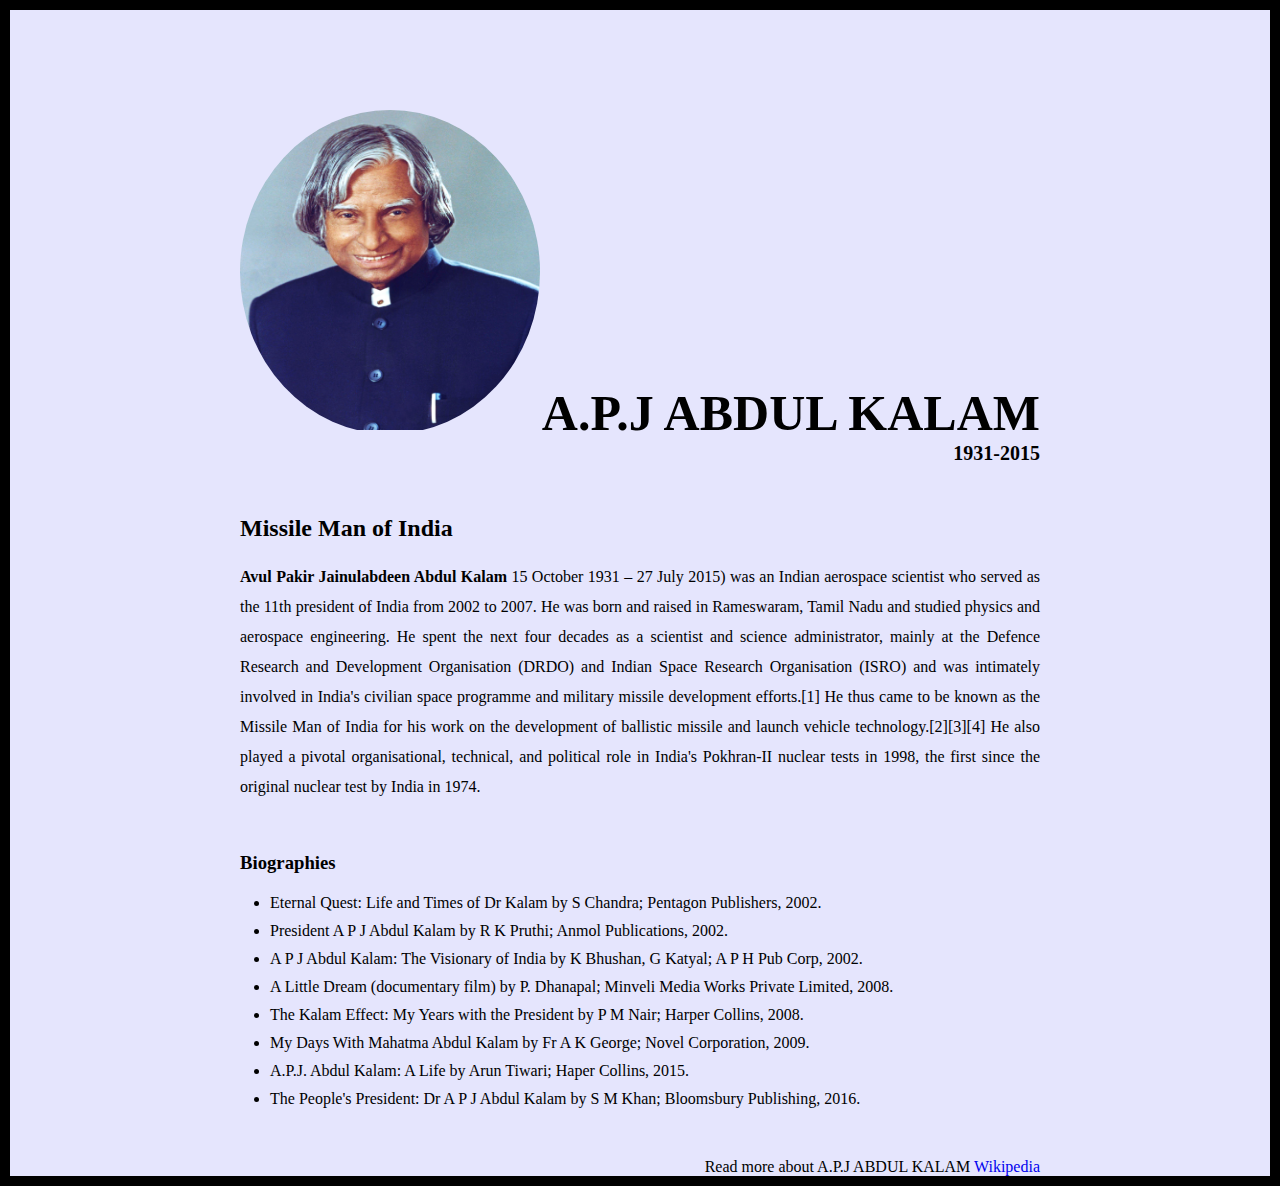
<file: Project-1/index.html>
<!DOCTYPE html>
<html lang="en">
  <head>
    <meta charset="UTF-8" />
    <meta name="viewport" content="width=device-width, initial-scale=1.0" />
    <title>Tribute Website</title>
    <link rel="stylesheet" href="style.css" />
  </head>
  <body>
    <div class="container">
      <div class="content">
        <section class="top-section">
          <div class="image_container">
            <img src="./images/apj.jpg" alt="Kalam Picture" />
          </div>
          <div>
            <h1>A.P.J ABDUL KALAM</h1>
            <h4>1931-2015</h4>
          </div>
        </section>
        <section class="about-section">
          <h2>Missile Man of India</h2>
          <p>
            <b>Avul Pakir Jainulabdeen Abdul Kalam</b> 15 October 1931 – 27 July
            2015) was an Indian aerospace scientist who served as the 11th
            president of India from 2002 to 2007. He was born and raised in
            Rameswaram, Tamil Nadu and studied physics and aerospace
            engineering. He spent the next four decades as a scientist and
            science administrator, mainly at the Defence Research and
            Development Organisation (DRDO) and Indian Space Research
            Organisation (ISRO) and was intimately involved in India's civilian
            space programme and military missile development efforts.[1] He thus
            came to be known as the Missile Man of India for his work on the
            development of ballistic missile and launch vehicle
            technology.[2][3][4] He also played a pivotal organisational,
            technical, and political role in India's Pokhran-II nuclear tests in
            1998, the first since the original nuclear test by India in 1974.
          </p>
        </section>
        <section class="biography-section">
          <h3>Biographies</h3>
          <ul>
            <li>
              Eternal Quest: Life and Times of Dr Kalam by S Chandra; Pentagon
              Publishers, 2002.
            </li>
            <li>
              President A P J Abdul Kalam by R K Pruthi; Anmol Publications,
              2002.
            </li>
            <li>
              A P J Abdul Kalam: The Visionary of India by K Bhushan, G Katyal;
              A P H Pub Corp, 2002.
            </li>
            <li>
              A Little Dream (documentary film) by P. Dhanapal; Minveli Media
              Works Private Limited, 2008.
            </li>
            <li>
              The Kalam Effect: My Years with the President by P M Nair; Harper
              Collins, 2008.
            </li>
            <li>
              My Days With Mahatma Abdul Kalam by Fr A K George; Novel
              Corporation, 2009.
            </li>
            <li>
              A.P.J. Abdul Kalam: A Life by Arun Tiwari; Haper Collins, 2015.
            </li>
            <li>
              The People's President: Dr A P J Abdul Kalam by S M Khan;
              Bloomsbury Publishing, 2016.
            </li>
          </ul>
        </section>
        <footer>
          <p>
            Read more about A.P.J ABDUL KALAM
            <a href="https://en.wikipedia.org/wiki/A._P._J._Abdul_Kalam"
              >Wikipedia</a
            >
          </p>
        </footer>
      </div>
    </div>
  </body>
</html>
</file>
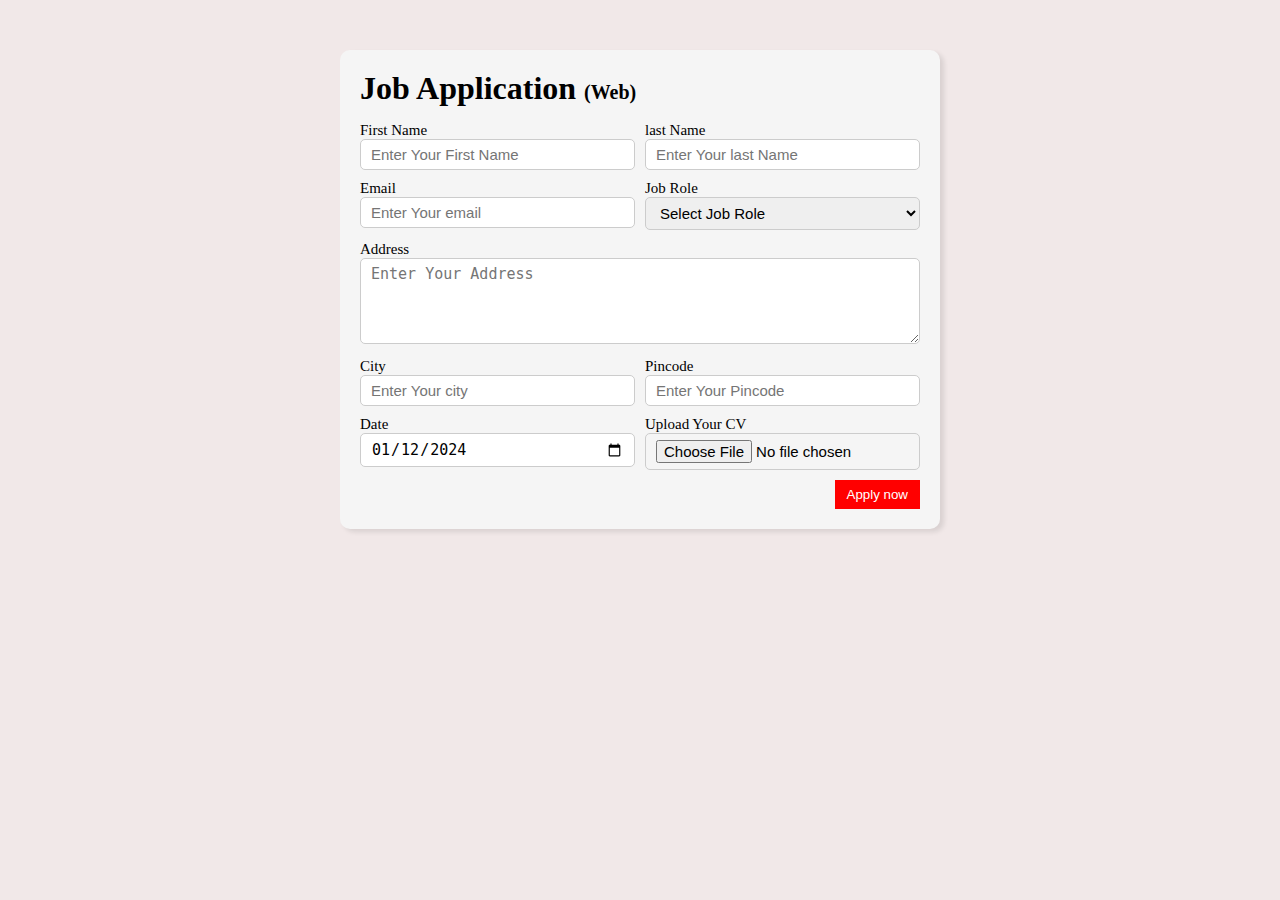
<file: Project-2/index.html>
<!DOCTYPE html>
<html lang="en">
  <head>
    <meta charset="UTF-8" />
    <meta name="viewport" content="width=device-width, initial-scale=1.0" />
    <title>Job Apply Form</title>
    <link rel="stylesheet" href="style.css" />
  </head>
  <body>
    <div class="container">
      <div class="apply-box">
        <h1>Job Application <span class="small-span">(Web)</span></h1>
        <form action="">
          <div class="form_container">
            <div class="form-control">
              <label for="first-name">First Name</label>
              <input
                type="text"
                id="first-name"
                name="first-name"
                placeholder="Enter Your First Name"
              />
            </div>
            <div class="form-control">
              <label for="last-name">last Name</label>
              <input
                type="text"
                id="last-name"
                name="last-name"
                placeholder="Enter Your last Name"
              />
            </div>
            <div class="form-control">
              <label for="email">Email</label>
              <input
                type="email"
                id="email"
                name="email"
                placeholder="Enter Your email"
              />
            </div>
            <div class="form-control">
              <label for="job-role">Job Role</label>
              <select name="job-role" id="job-role">
                <option value="">Select Job Role</option>
                <option value="Frontened Developer">Frontened Developer</option>
                <option value="Backened Developer">Backened Developer</option>
                <option value="Cloud Computing Gen AI Engineer">
                  Cloud Computing Gen AI Engineer
                </option>
              </select>
            </div>
            <div class="textarea-control">
              <label for="address">Address</label>
              <textarea
                name="address"
                id="address"
                cols="50"
                rows="4"
                placeholder="Enter Your Address"
              ></textarea>
            </div>
            <div class="form-control">
              <label for="city">City</label>
              <input id="city" name="city" placeholder="Enter Your city" />
            </div>
            <div class="form-control">
              <label for="pin-code">Pincode</label>
              <input
                type="number"
                id="pin-code"
                name="pin-code"
                placeholder="Enter Your Pincode"
              />
            </div>
            <div class="form-control">
              <label for="date">Date</label>
              <input type="date" id="date" name="date" value="2024-01-12" />
            </div>
            <div class="form-control">
              <label for="cv">Upload Your CV</label>
              <input type="file" id="cv" name="cv" />
            </div>
          </div>
          <div class="button-container">
            <button type="submit">Apply now</button>
          </div>
        </form>
      </div>
    </div>
  </body>
</html>
</file>
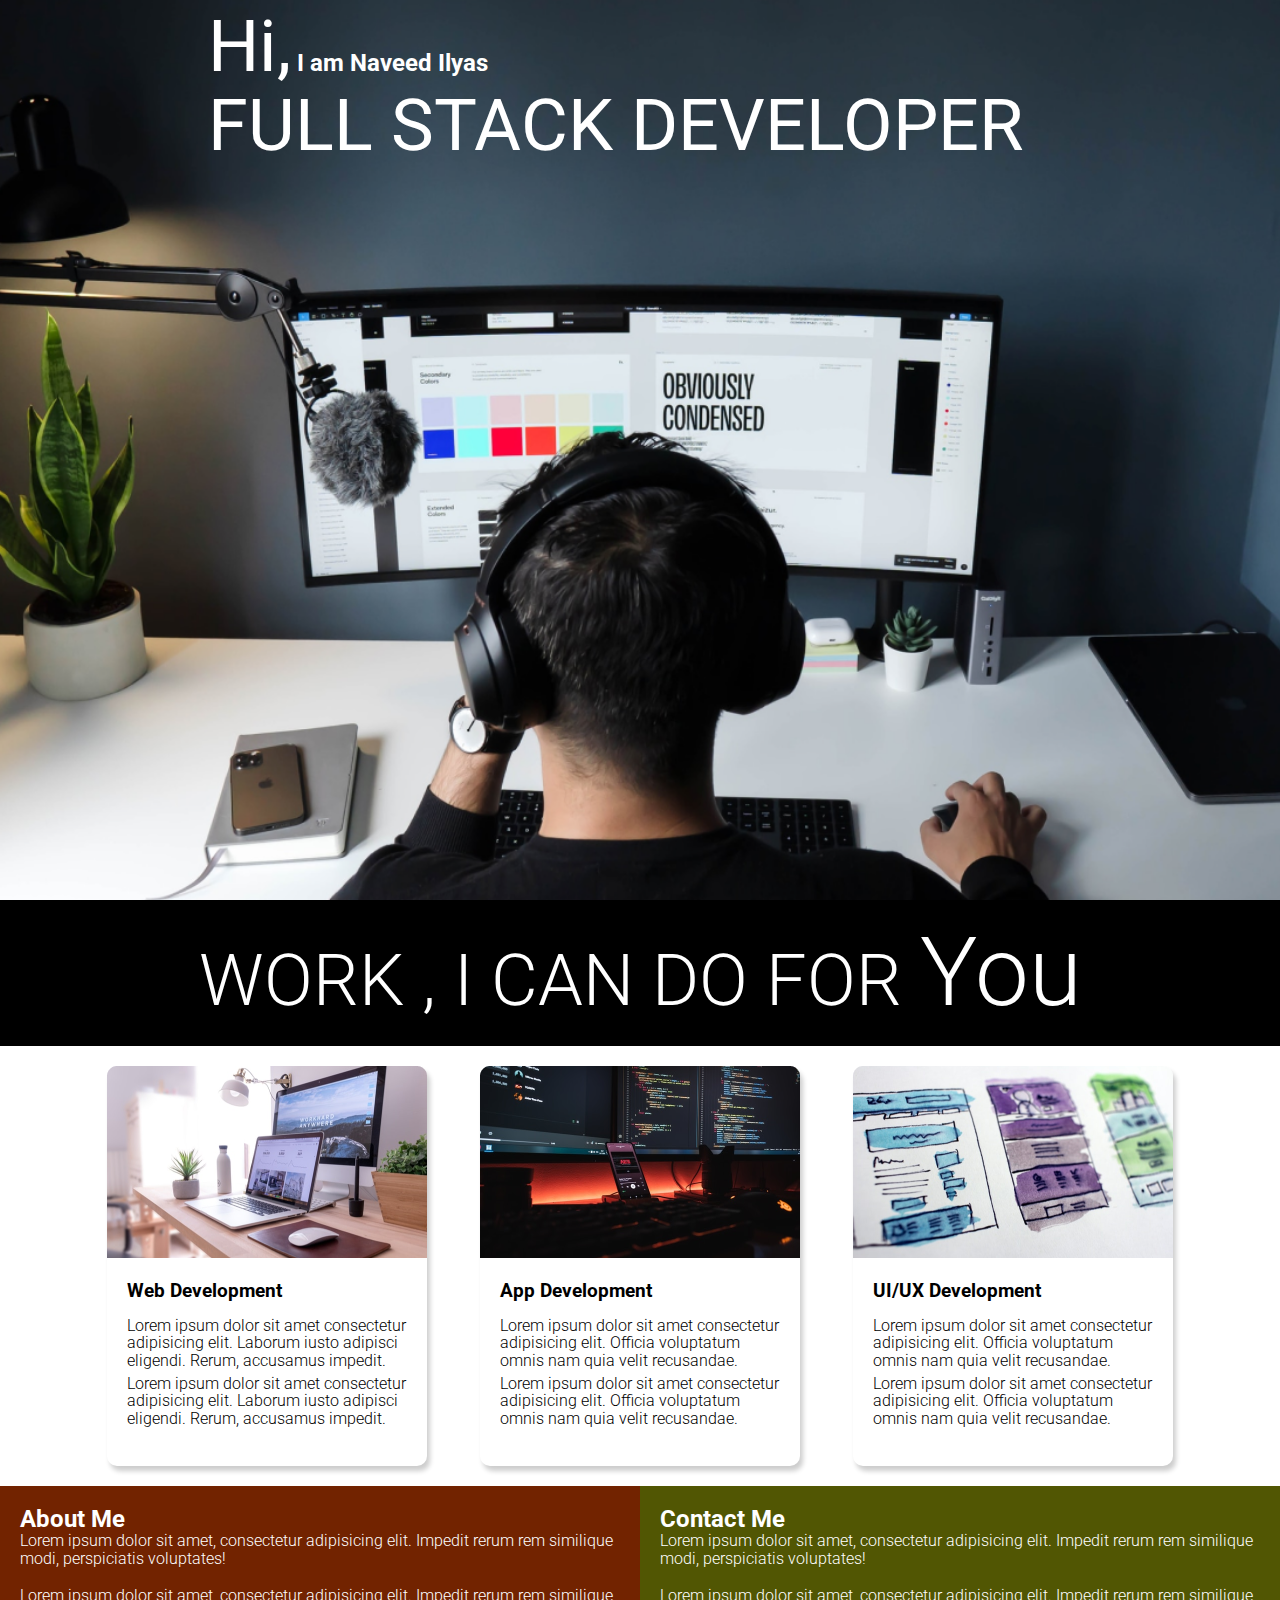
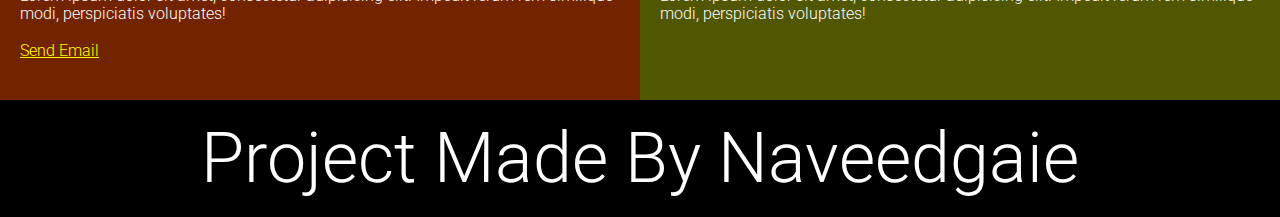
<file: Project-4/index.html>
<!DOCTYPE html>
<html lang="en">
  <head>
    <meta charset="UTF-8" />
    <meta name="viewport" content="width=device-width, initial-scale=1.0" />
    <title>Developer Landing Page</title>
    <link rel="stylesheet" href="style.css" />
  </head>
  <body>
    <section class="hero_section">
      <div class="text_container">
        <h2><span class="lg_text">Hi,</span> I am Naveed Ilyas</h2>
        <h1 class="lg_text">FULL STACK DEVELOPER</h1>
      </div>
    </section>
    <section class="black_box">
      <h2>WORK , I CAN DO FOR <span>You</span></h2>
    </section>
    <section class="work">
      <div class="grid_item">
        <div class="card">
          <div class="img_container">
            <img src="img/web.png" alt="web development" />
          </div>
          <div class="card_content">
            <h3>Web Development</h3>
            <p>
              Lorem ipsum dolor sit amet consectetur adipisicing elit. Laborum
              iusto adipisci eligendi. Rerum, accusamus impedit.
            </p>
            <p>
              Lorem ipsum dolor sit amet consectetur adipisicing elit. Laborum
              iusto adipisci eligendi. Rerum, accusamus impedit.
            </p>
          </div>
        </div>
      </div>
      <div class="grid_item">
        <div class="card">
          <div class="img_container">
            <img src="img/mobile.png" alt="app development" />
          </div>
          <div class="card_content">
            <h3>App Development</h3>
            <p>
              Lorem ipsum dolor sit amet consectetur adipisicing elit. Officia
              voluptatum omnis nam quia velit recusandae.
            </p>
            <p>
              Lorem ipsum dolor sit amet consectetur adipisicing elit. Officia
              voluptatum omnis nam quia velit recusandae.
            </p>
          </div>
        </div>
      </div>
      <div class="grid_item">
        <div class="card">
          <div class="img_container">
            <img src="img/uiux.png" alt="UI/UX development" />
          </div>
          <div class="card_content">
            <h3>UI/UX Development</h3>
            <p>
              Lorem ipsum dolor sit amet consectetur adipisicing elit. Officia
              voluptatum omnis nam quia velit recusandae.
            </p>
            <p>
              Lorem ipsum dolor sit amet consectetur adipisicing elit. Officia
              voluptatum omnis nam quia velit recusandae.
            </p>
          </div>
        </div>
      </div>
    </section>
    <section class="bottom">
      <div class="about">
        <h2>About Me</h2>
        <p>
          Lorem ipsum dolor sit amet, consectetur adipisicing elit. Impedit
          rerum rem similique modi, perspiciatis voluptates!
        </p>
        <p>
          Lorem ipsum dolor sit amet, consectetur adipisicing elit. Impedit
          rerum rem similique modi, perspiciatis voluptates!
        </p>
        <p><a href="mailto:naveedgaie@gmail.com">Send Email</a></a></p>
      </div>
      <div class="contact">
        <h2>Contact Me</h2>
        <p>
          Lorem ipsum dolor sit amet, consectetur adipisicing elit. Impedit
          rerum rem similique modi, perspiciatis voluptates!
        </p>
        <p>
          Lorem ipsum dolor sit amet, consectetur adipisicing elit. Impedit
          rerum rem similique modi, perspiciatis voluptates!
        </p>
      </div>
    </section>
    <footer>
        Project made by naveedgaie
    </footer>
  </body>
</html>
</file>
<file: Project-1/style.css>
*{
    margin: 0;
    padding: 0;
    box-sizing: border-box;
}
.container{
    background-color:  #E5E5FD;
min-height: 100vh;
border: 10px solid;
}
.content{
    max-width: 800px;
    margin: 0 auto;
}
.top-section{
    display: flex;
    justify-content: space-between;
    align-items: first baseline;
    margin-top: 100px;
}
.top-section h1{
    font-size: 50px;
    text-transform: capitalize;
}
.top-section h4{
    font-size: 20px;
    text-align: end;

}
.image_container{
    border-radius: 50%;
    overflow: hidden;
}
.top-section img{
    width: 300px;
    height: 320px;
    
}
.about-section{
    margin-top: 50px;
}
.about-section h2{
    margin-bottom: 20px;
}
.about-section p{
    line-height: 30px;
    word-spacing: 1.02;
    text-align: justify;
}
.biography-section{
    margin-top: 50px;
}
.biography-section ul{
    margin-top: 20px;
margin-left: 30px;
}
.biography-section li{
    margin-bottom: 10px;
}
footer{
    margin-top: 50px;
}
footer p{
    text-align: end;
}
footer p a{
    text-decoration: none;
}
</file>
<file: Project-2/style.css>
*{
    margin: 0;
    padding: 0;
    box-sizing: border-box;
}
body{
    background-color: rgb(241, 232, 232);
}
.container{
    max-width: 800px;
    margin: 0 auto;
    /* background-color: aqua;
    */
}
.apply-box{
    max-width: 600px;
    background-color: whitesmoke;
    padding: 20px;
    margin: 0 auto;
    margin-top: 50px;
    box-shadow: 4px 3px 5px rgba(1, 1, 1, 0.1);
    border-radius: 10px;
}
 .small-span{
    font-size: 20px;
}
.form_container{
    display: grid;
    grid-template-columns: repeat(auto-fit, minmax(200px, 1fr));
    gap: 10px;
    margin-top: 15px;
}
.form-control{
    display: flex;
    flex-direction: column;
}
label{
    font-size: 15px;
}
input, select, textarea{
    padding: 6px 10px;
    border: 1px solid #ccc;
    border-radius: 5px;
    font-size: 15px;
}
input, textarea, select:focus{
    outline-color: red;
}
.button-container{
    display: flex;
    justify-content: flex-end;
}
button{
    background-color: red;
    border: transparent solid 2px;
    padding: 5px 10px;
    color: white;
    margin-top: 10px;
    transition: 0.3s ease-in;
}
button:hover{
background-color: black;
color: white;
transition: 0.3s ease-in-out;
}
.textarea-control{
    grid-column: 1/span 2;
}
textarea-control, textarea{
    width: 100%;
}
@media (max-width:375){
    .textarea-control{
        grid-column: 1/ span 1;
    }
}
</file>
<file: Project-4/style.css>
@import url('https://fonts.googleapis.com/css2?family=Roboto:ital,wght@0,100;0,300;0,400;0,500;0,700;0,900;1,100;1,300;1,400;1,500;1,700;1,900&display=swap');
*{
    margin: 0;
    padding: 0;
    box-sizing: border-box;
}
html, body{
    line-height: 1.1;
    font-family: "Roboto", sans-serif;
    font-weight: 300;
    /* font-style: normal; */
}
.hero_section{
   background: url(img/developer.png);
    min-height: 100vh;
    background-position: center;
    background-size: cover;
    background-repeat: no-repeat;
}
.text_container{
   max-width: 900px; 
    
    margin: 0 auto;
    padding-top: 7px;
    padding-left: 18px;
    color: white;
}
.lg_text{
    font-size: 72px;
    font-weight: 400;
}
.black_box{
    background-color: black;
    padding: 20px;
}
.black_box h2{
    color: white;
    font-size: 72px;
    font-weight: 300;
    text-align: center;
}
.black_box h2 span{
    font-size: 96px;
    font-weight: 300;
}
.work{
    display:grid;
grid-template-columns: repeat(auto-fit, minmax(320px, 1fr));
gap: 20px;
/* margin: 20px 0; */
max-width: 1100px;
margin: 20px auto;
}
.grid_item{
    display: flex;
    justify-content: center;
    align-items: center;
}
.card{
    max-width: 320px;
    height: 400px;
    
    border-radius: 10px ;
    box-shadow: 3px 5px 5px rgba(1, 1, 1, 0.2);
    transition: 0.3s ease-in-out;
}
.card:hover{
    transform: scale(1.03);
    box-shadow: 3px 5px 5px rgba(1, 1, 1, 0.3);
    transition: 0.3s ease-in-out;
}
.card_content{
    padding: 20px;
}
.card_content h3{
    padding-bottom: 15px;
}
.card_content :nth-child(2){
    padding-bottom: 5px;
}
.bottom{
    display: flex;
}
.contact{
    background-color: #515603;
    
}
.about{
    background-color:#722300 ;
}
.about p a{
    text-decoration: underline;
    color: yellow;
}
.contact, .about, p{
    /* margin-bottom: 20px; */
    padding-bottom: 20px;
}
.contact, .about{
    padding: 20px;
    color: white;

}
footer{
    background-color: #000;
    color: white;
    text-align: center;
    padding: 20px;
    text-transform: capitalize;
    font-size: 70px;
}
@media (max-width:786px) {
    .hero_section{
        min-height: 50vh;
    }
    .text_container{
        padding: 10px 0;
        text-align: center;
    }
   .lg_text{
    font-size: 32px;
   }
   .bottom{
    flex-direction: column;
   }
   .black_box h2{
font-size: 24px;
   }
   .black_box h2 span{
    font-weight: 400;
    font-size: 32px;
   }
   h1{
    font-size: 32px;
   }
   footer{
    font-size: 32px;
   }
}
</file>
